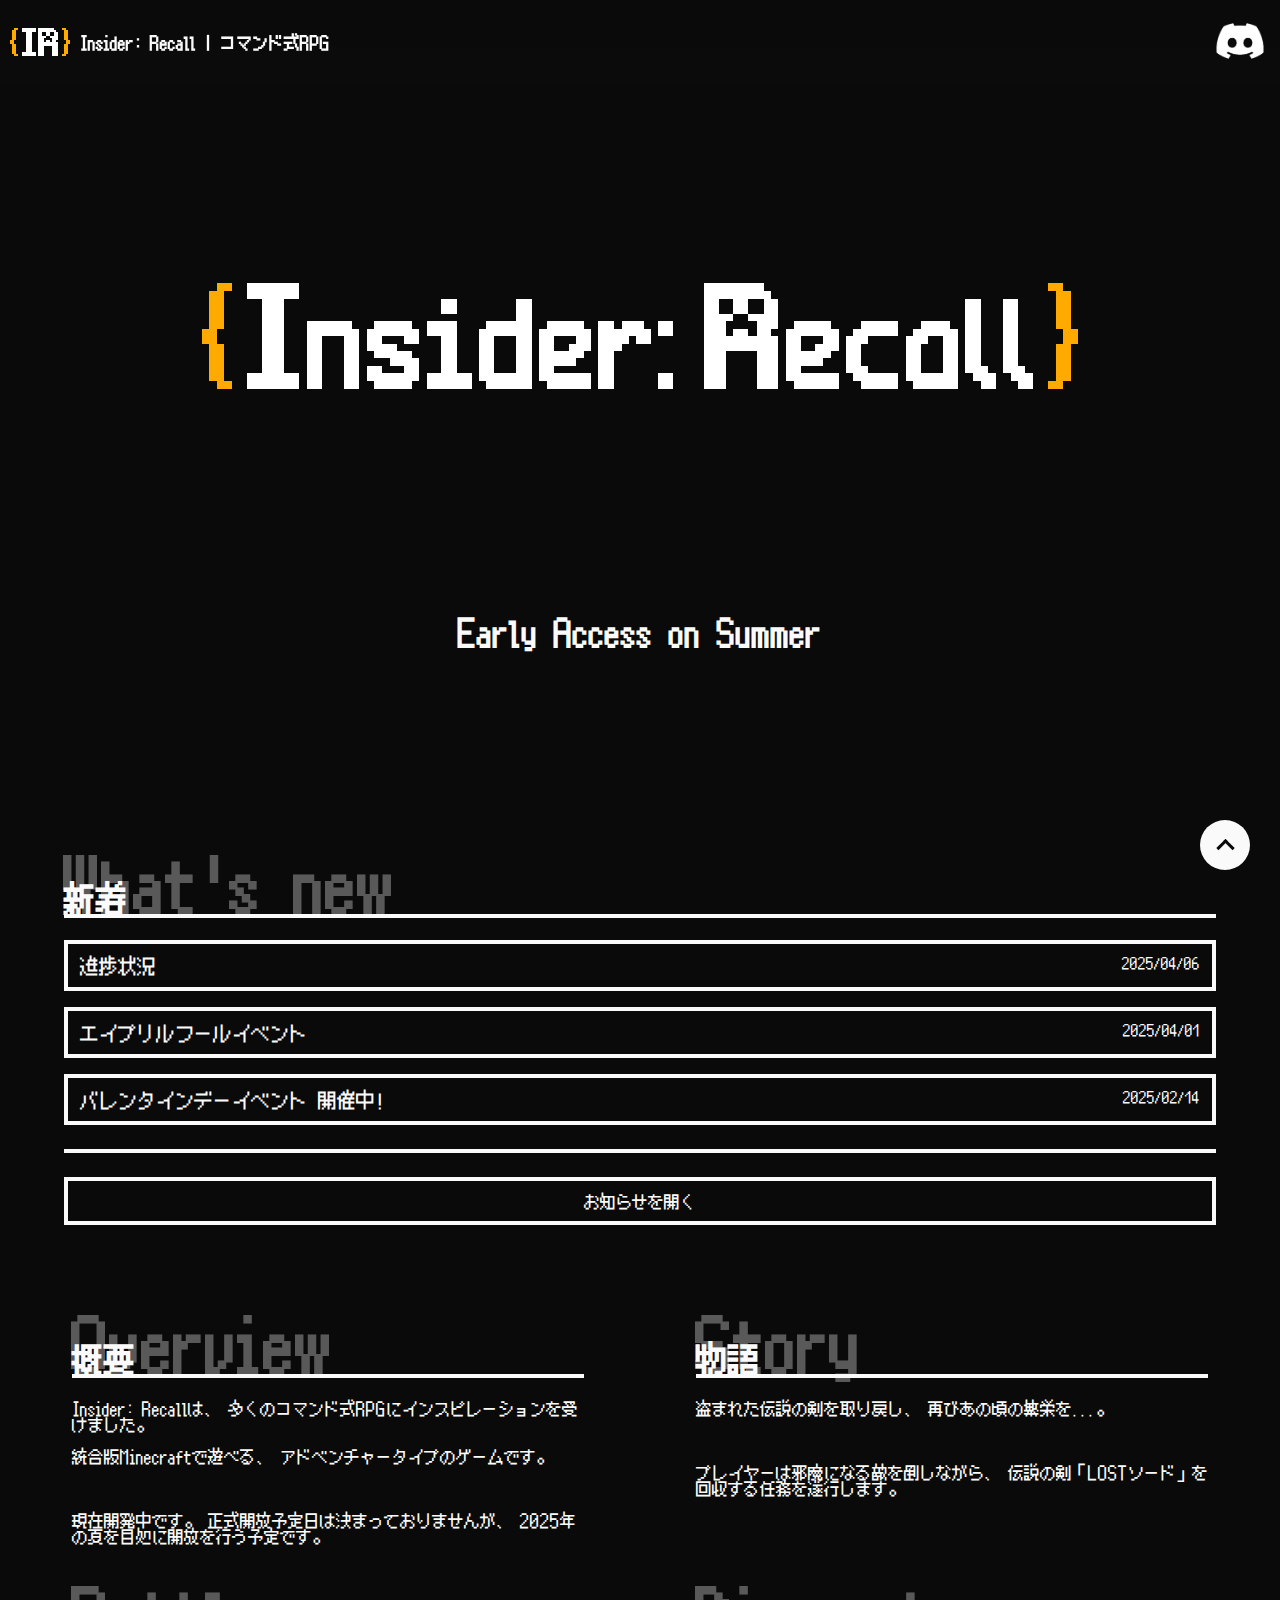
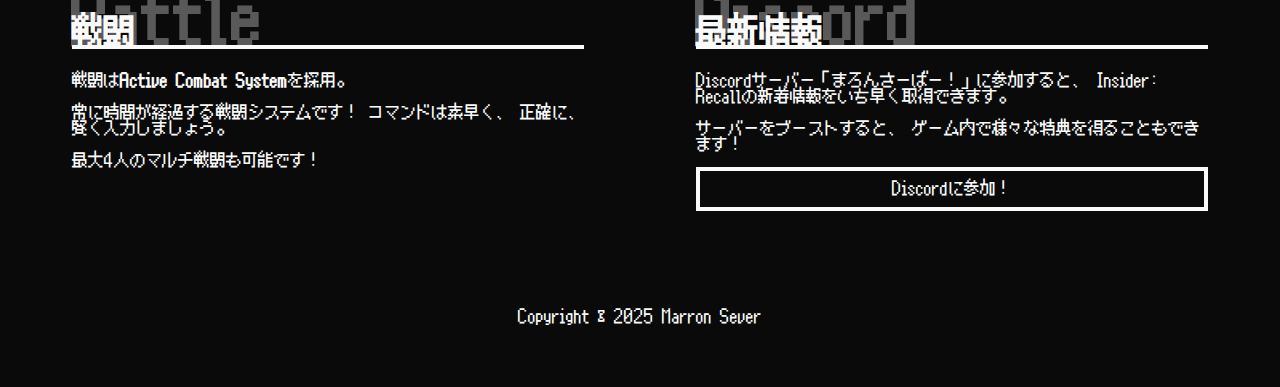
<file: index.html>
<!DOCTYPE html>
<html>
    <head>
        <title>Insider: Recall | コマンド式RPG</title>
        <meta charset="utf-8">
        <meta property="og:title" content="Insider: Recall" />
        <meta property="og:description" content="統合版Minecraftで遊べるコマンド式RPG" />
        <meta property="og:url" content="https://klzonaka.github.io/" />
        <meta property="og:image" content="https://klzonaka.github.io/images/thumbnail.png" />
        <meta property="og:type" content="website" />
        <meta name="viewport" content="width=device-width, initial-scale=1.0">
        <link rel="stylesheet" type="text/css" href="css/style.css">
        <link rel="shortcut icon" href="images/favicon.png">
    </head>
    <body>
        <!-- Pagetop -->
        <a class="pagetop" href="#"><div class="pagetop__arrow"></div></a>
        <!-- Navigation -->
        <div class="navbar">
            <img src="images/navbar_logo.png" alt="navbar_logo">
            <h1>Insider: Recall | コマンド式RPG</h1>
            <a href="#discord">
                <img src="images/navbar_discord.png" alt="navbar_discord" class="byCubic">
            </a>
        </div>
        <!-- Header -->
        <header>
            <div class="padding"></div>
            <img src="images/header_banner.jpg" alt="header_banner">
            <h1>Early Access on Summer</h1>
        </header>
        <!-- News -->
        <div class="news" id="news">
            <h1>
                新着
                <span>What's new</span>
            </h1>
            <div id="error">
                <p>お知らせが読み込めませんでした</p>
            </div>
        </div>
        <!-- Main -->
        <div class="main">
            <div class="element">
                <h1>
                    概要
                    <span>Overview</span>
                </h1>
                <p>Insider: Recallは、 多くのコマンド式RPGにインスピレーションを受けました。</p>
                <p>統合版Minecraftで遊べる、 アドベンチャータイプのゲームです。</p>
                <br>
                <p>現在開発中です。 正式開放予定日は決まっておりませんが、 2025年の夏を目処に開放を行う予定です。</p>
            </div>
            <div class="element">
                <h1>
                    物語
                    <span>Story</span>
                </h1>
                <p>盗まれた伝説の剣を取り戻し、 再びあの頃の繁栄を...。</p>
                <br>
                <p>プレイヤーは邪魔になる敵を倒しながら、 伝説の剣「LOSTソード」を回収する任務を遂行します。</p>
            </div>
            <div class="element">
                <h1>
                    戦闘
                    <span>Battle</span>
                </h1>
                <p>戦闘は<b>Active Combat System</b>を採用。</p>
                <p>常に時間が経過する戦闘システムです！ コマンドは素早く、 正確に、 賢く入力しましょう。</p>
                <p>最大4人のマルチ戦闘も可能です！</p>
            </div>
            <div class="element" id="discord">
                <h1>
                    最新情報
                    <span>Discord</span>
                </h1>
                <p>Discordサーバー「まろんさーばー！」に参加すると、 Insider: Recallの新着情報をいち早く取得できます。</p>
                <p>サーバーをブーストすると、 ゲーム内で様々な特典を得ることもできます！</p>
                <a href="https://discord.gg/WPVUmCjkaS" class="buttonText">
                    <div class="button">
                        Discordに参加！
                    </div>
                </a>
            </div>
        </div>
        <!-- Footer -->
        <footer>
            Copyright &copy; 2025 Marron Sever
        </footer>
        <script src="scripts/index.js"></script>
    </body>
</html>
</file>
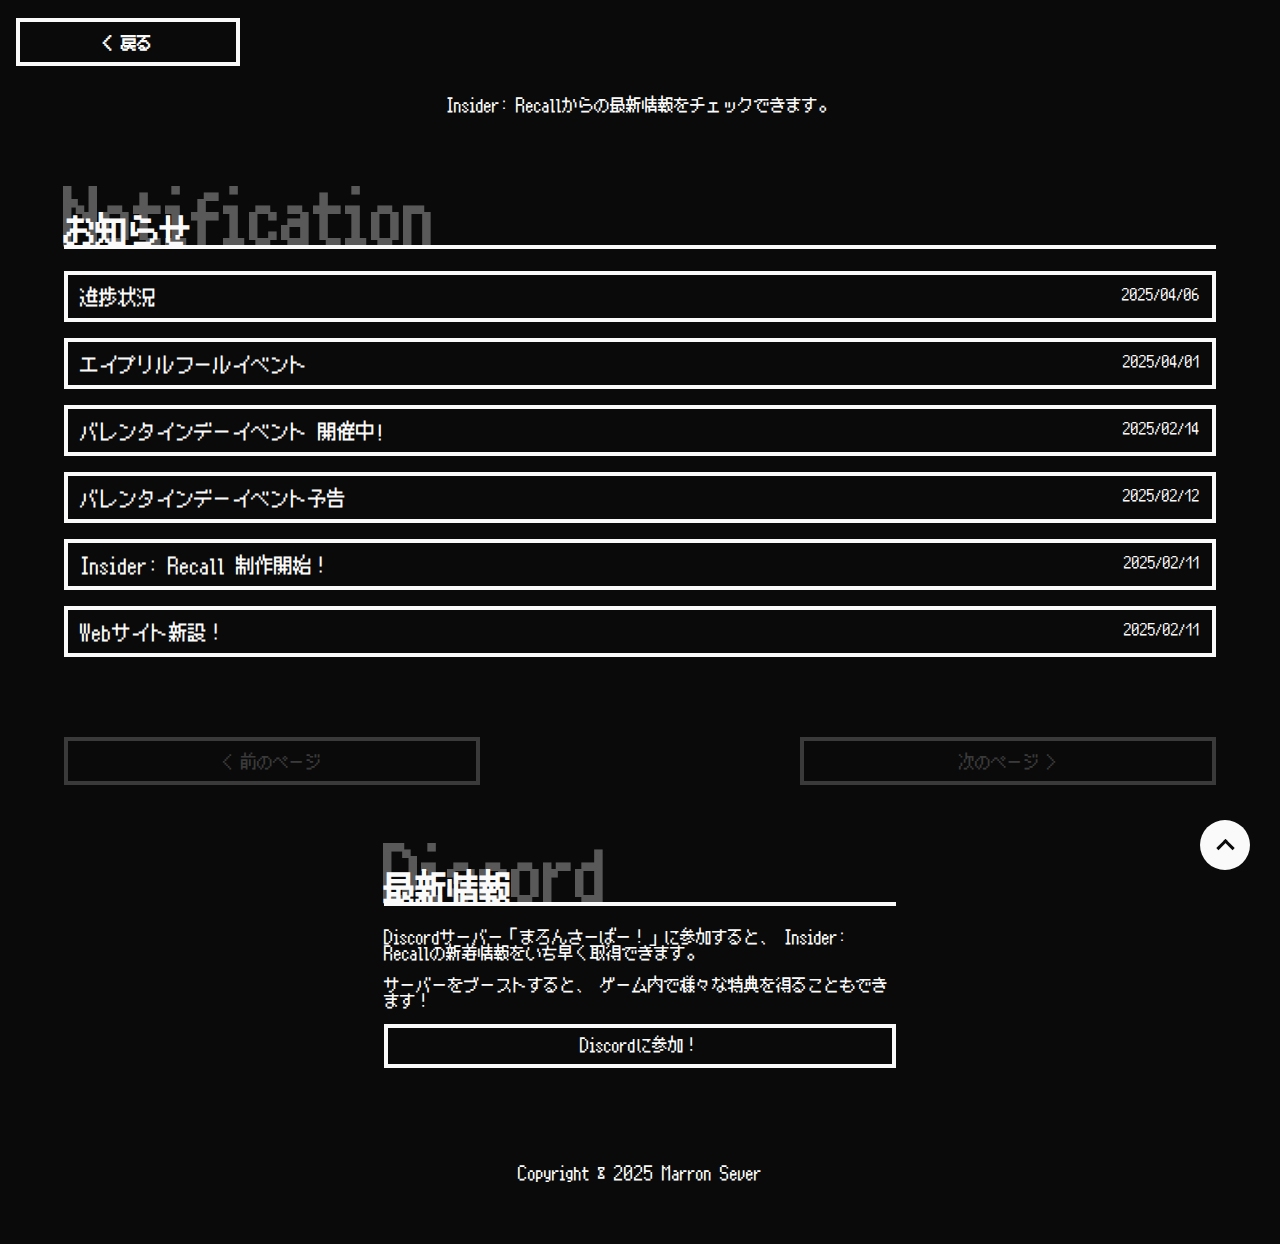
<file: news.html>
<!DOCTYPE html>
<html>
    <head>
        <title>Insider: Recall | お知らせ</title>
        <meta charset="utf-8">
        <meta property="og:title" content="Insider: Recall" />
        <meta property="og:description" content="統合版Minecraftで遊べるコマンド式RPG" />
        <meta property="og:url" content="https://klzonaka.github.io/" />
        <meta property="og:image" content="https://klzonaka.github.io/images/thumbnail.png" />
        <meta property="og:type" content="website" />
        <meta name="viewport" content="width=device-width, initial-scale=1.0">
        <link rel="stylesheet" type="text/css" href="css/style.css">
        <link rel="shortcut icon" href="images/favicon.png">
    </head>
    <body>
        <!-- Pagetop -->
        <a class="pagetop" href="#"><div class="pagetop__arrow"></div></a>
        <!-- Navigation -->
        <div class="navbar">
            <h1>
                <a href="index.html" class="buttonText">
                    <div class="button" style="width: 15vw; min-width: 128px;">
                        &lt; 戻る
                    </div>
                </a>
            </h1>
        </div>
        <!-- Header -->
        <header>
            <div class="padding"></div>
            <p>Insider: Recallからの最新情報をチェックできます。</p>
        </header>
        <!-- News -->
        <div class="news" id="news">
            <h1>
                お知らせ
                <span>Notification</span>
            </h1>
            <div id="error">
                <p>お知らせが読み込めませんでした</p>
            </div>
        </div>
        <div class="pageChanger">
            <a class="buttonText" onclick="readPreviousPage()">
                <div class="button" style="width: 30vw; opacity: 0.25;" id="previousPage">
                    &lt; 前のページ
                </div>
            </a>
            <a class="buttonText" onclick="readNextPage()">
                <div class="button" style="width: 30vw; opacity: 0.25;" id="nextPage">
                    次のページ &gt;
                </div>
            </a>
        </div>
        <!-- Main -->
        <div class="main">
            <div class="element" id="discord">
                <h1>
                    最新情報
                    <span>Discord</span>
                </h1>
                <p>Discordサーバー「まろんさーばー！」に参加すると、 Insider: Recallの新着情報をいち早く取得できます。</p>
                <p>サーバーをブーストすると、 ゲーム内で様々な特典を得ることもできます！</p>
                <a href="https://discord.gg/WPVUmCjkaS" class="buttonText">
                    <div class="button">
                        Discordに参加！
                    </div>
                </a>
            </div>
        </div>
        <!-- Footer -->
        <footer>
            Copyright &copy; 2025 Marron Sever
        </footer>
        <script src="scripts/news.js"></script>
    </body>
</html>
</file>
<file: css/style.css>
@font-face {
    font-family: "InsiderRecallCustomFont";
    src: url("../fonts/BestTen-DOT.otf") format("opentype");
}


:root {
    --black: #0a0a0a;
    --white: #fafafa;
}

html {
    scroll-behavior: smooth;
    overflow-x: hidden;
}

hr {
    border: none;
    border-top: 4px solid var(--white);
}

.padding {
    padding: 8px;
}

.button {
    background-color: var(--black);
    border: 4px solid var(--white);
    padding: 12px;
    transition: background-color 0.2s ease;
}
.button:hover {
    background-color: var(--white);
}

.buttonText {
    text-decoration: none;
    text-align: center;
    color: var(--white);
    transition: color 0.2s ease;
}
.buttonText:hover {
    color: var(--black);
}

.dropdown {
    background-color: var(--black);
    border: 4px solid var(--white);
    padding: 12px;

    text-decoration: none;
    text-align: left;
    color: var(--white);
    transition: background-color 0.2s ease;
}
.dropdown:hover {
    background-color: var(--white);
    color: var(--black);
}

.navbar {
    z-index: 1;
    width: 100vw;
    height: 84px;
    padding: 8px;
    backdrop-filter: blur(16px);
    box-sizing: border-box;

    position: fixed;
    top: 0;
    display: flex;
    align-items: center;
}
.navbar img {
    width: auto;
    height: 64px;
}
.navbar a img.byCubic {
    image-rendering: auto;
    width: auto;
    height: 64px;
}
.navbar a {
    margin-left: auto;
}
.navbar h1 {
    padding-left: 8px;
    font-size: medium;
}
body {
    overflow-x: hidden;
    margin: 0;
    font-variant-ligatures: none;
    font-family: "InsiderRecallCustomFont";
    background-color: var(--black);
    color: var(--white);
}
img {
    image-rendering: pixelated;
}
header {
    text-align: center;
}
header .padding {
    width: 100%;
    height: 64px;
}
header img {
    width: 100%;
    height: 100%;
    max-width: fit-content;
    max-height: 512px;
}
header h1 {
    padding-bottom: 128px;
}

details {
    padding-bottom: 16px;
}

.news {
    padding: 5%;
}

.pageChanger {
    padding-left: 5%;
    padding-right: 5%;
    padding-bottom: 32px;
    display: flex;
    justify-content: space-between;
}
.news h1 {
    position: relative;
    border-bottom: 4px solid var(--white);
}
.news h1 span {
    position: absolute;
    opacity: 33%;
    left: 0;
    transform: translateY(-50%);
    font-size: 2em;
    z-index: -1;
}
.news .element details summary {
    display: flex;
    justify-content: space-between;
    list-style: none;
    font-size: larger;
}
.news .element details summary span{
    font-size: small;
}
.news .element details summary p {
    padding: 16px;
}

.main {
    display: flex;
    justify-content: space-around;
    flex-wrap: wrap;
    padding: 16px;
}

.main .element {
    max-width: 512px;
    padding: 16px;
}

.main .element h1 {
    position: relative;
    border-bottom: 4px solid var(--white);
}

.main .element h1 span {
    position: absolute;
    opacity: 33%;
    left: 0;
    transform: translateY(-50%);
    font-size: 2em;
    z-index: -1;
}

.main div {
    padding-top: 8px;
}

footer {
    padding: 64px;
    text-align: center;
}

.pagetop {
    height: 50px;
    width: 50px;
    position: fixed;
    right: 30px;
    bottom: 30px;
    background: var(--white);
    border-radius: 50%;
    display: flex;
    justify-content: center;
    align-items: center;
    z-index: 2;
}
.pagetop__arrow {
    height: 10px;
    width: 10px;
    border-top: 3px solid var(--black);
    border-right: 3px solid var(--black);
    transform: translateY(20%) rotate(-45deg);
}
</file>
